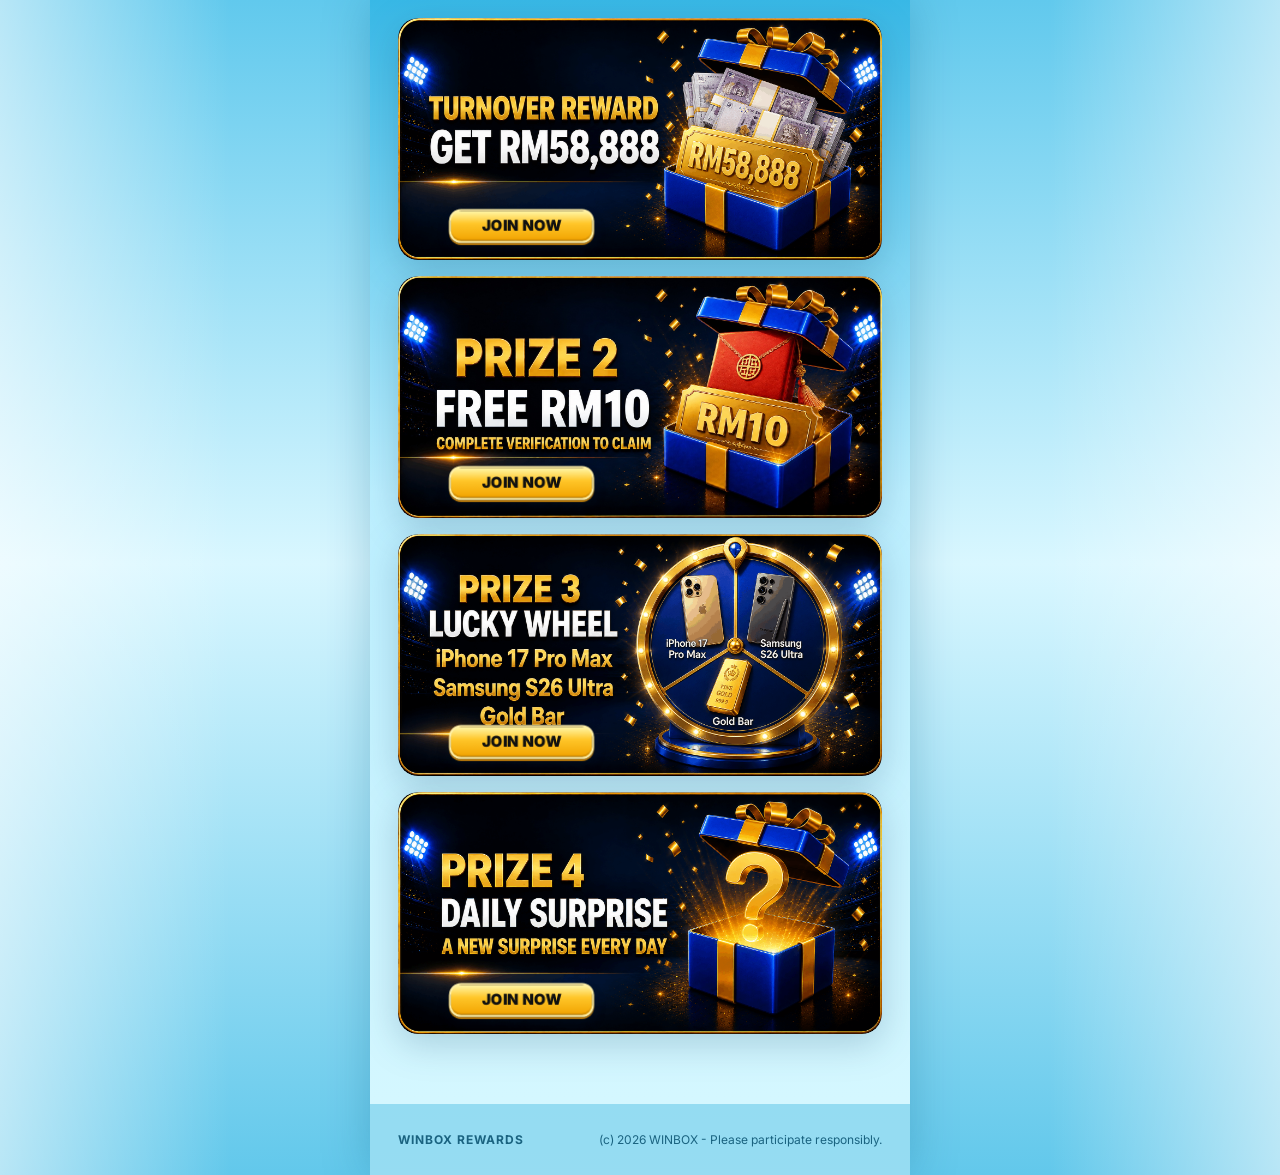
<file: index.html>
<!doctype html>
<html lang="en">
  <head>
    <meta charset="utf-8">
    <meta name="viewport" content="width=device-width, initial-scale=1">
    <title>WINBOX New Member Welcome Rewards</title>
    <link rel="preconnect" href="https://fonts.googleapis.com">
    <link rel="preconnect" href="https://fonts.gstatic.com" crossorigin>
    <link href="https://fonts.googleapis.com/css2?family=Inter:wght@600;700;800;900&display=swap" rel="stylesheet">
    <link rel="stylesheet" href="styles.css?v=user-assets-5">
    <!-- Meta Pixel Code -->
    <script>
      !function(f,b,e,v,n,t,s)
      {if(f.fbq)return;n=f.fbq=function(){n.callMethod?
      n.callMethod.apply(n,arguments):n.queue.push(arguments)};
      if(!f._fbq)f._fbq=n;n.push=n;n.loaded=!0;n.version='2.0';
      n.queue=[];t=b.createElement(e);t.async=!0;
      t.src=v;s=b.getElementsByTagName(e)[0];
      s.parentNode.insertBefore(t,s)}(window, document,'script',
      'https://connect.facebook.net/en_US/fbevents.js');
      fbq('init', '28108732175496393');
      fbq('track', 'PageView');
    </script>
    <!-- End Meta Pixel Code -->
  </head>
  <body>
    <noscript><img height="1" width="1" style="display:none"
    src="https://www.facebook.com/tr?id=28108732175496393&ev=PageView&noscript=1"
    /></noscript>
    <main class="page-shell">
      <section class="rewards" id="rewards">
        <div class="reward-image-list">
          <article class="reward-item reward-item-turnover">
            <div class="reward-image-frame">
              <img src="assets/reward-card-turnover.png?v=turnover-1" alt="Turnover Reward Get RM58,888">
            </div>
            <a class="gold-button real-cta" href="https://tinyurl.com/warb04" target="_blank" rel="noopener"><span>Join Now</span></a>
          </article>

          <article class="reward-item reward-item-1">
            <div class="reward-image-frame">
              <img src="assets/reward-card-1-rm10.jpg?v=rm10-1" alt="Prize 2 Free RM10 Complete Verification to Claim">
            </div>
            <a class="gold-button real-cta" href="https://tinyurl.com/warb04" target="_blank" rel="noopener"><span>Join Now</span></a>
          </article>

          <article class="reward-item reward-item-2">
            <div class="reward-image-frame">
              <img src="assets/reward-card-2.png?v=rewards-v3" alt="Prize 3 Lucky Wheel iPhone 17 Pro Max Samsung S26 Ultra Gold Bar">
            </div>
            <a class="gold-button real-cta" href="https://tinyurl.com/warb04" target="_blank" rel="noopener"><span>Join Now</span></a>
          </article>

          <article class="reward-item reward-item-3">
            <div class="reward-image-frame">
              <img src="assets/reward-card-3.png?v=rewards-v3" alt="Prize 4 Daily Surprise A New Surprise Every Day">
            </div>
            <a class="gold-button real-cta" href="https://tinyurl.com/warb04" target="_blank" rel="noopener"><span>Join Now</span></a>
          </article>
        </div>
      </section>

      <footer>
        <strong>WINBOX Rewards</strong>
        <span>(c) 2026 WINBOX - Please participate responsibly.</span>
      </footer>
    </main>

    <script src="script.js?v=pixel-1"></script>
  </body>
</html>
</file>
<file: styles.css>
:root {
  --sky: #6ccdf0;
  --panel: #062840;
  --navy: #06182c;
  --gold: #ffd853;
  --gold-deep: #d78b09;
  --blue-text: #145678;
  --white: #ffffff;
}

* {
  box-sizing: border-box;
}

html {
  scroll-behavior: smooth;
}

body {
  margin: 0;
  min-height: 100vh;
  font-family: Inter, system-ui, sans-serif;
  color: var(--white);
  background:
    linear-gradient(90deg, rgba(255, 255, 255, 0.55), rgba(255, 255, 255, 0) 18%, rgba(255, 255, 255, 0) 82%, rgba(255, 255, 255, 0.55)),
    linear-gradient(180deg, #61c9ed 0%, #d9f7ff 48%, #62c8eb 100%);
  letter-spacing: 0;
}

a {
  color: inherit;
  text-decoration: none;
}

.page-shell {
  width: min(100%, 540px);
  margin: 0 auto;
  overflow: hidden;
  background: linear-gradient(180deg, #38b8e6 0%, #bcefff 42%, #d7f8ff 100%);
  box-shadow: 0 0 44px rgba(0, 90, 130, 0.28);
}

.hero {
  position: relative;
  min-height: 760px;
  background: #0875e7;
}

.hero img {
  position: absolute;
  inset: 0;
  width: 100%;
  height: 100%;
  object-fit: cover;
}

.poster-hero {
  min-height: 0;
  background: #0758d8;
}

.poster-hero img {
  position: relative;
  display: block;
  height: auto;
  object-fit: contain;
}

.hero-whatsapp-cta {
  position: absolute;
  z-index: 4;
  left: 50%;
  bottom: 19.2%;
  display: inline-flex;
  align-items: center;
  justify-content: center;
  width: min(430px, 78%);
  min-height: clamp(48px, 8.8vw, 62px);
  padding: 0 22px;
  border: 3px solid #ffe06a;
  border-radius: 999px;
  color: #ffd35a;
  background:
    linear-gradient(180deg, rgba(255, 255, 255, 0.22) 0 8%, rgba(255, 255, 255, 0) 24%),
    linear-gradient(180deg, #1c1c18 0%, #080806 48%, #000000 100%);
  box-shadow:
    inset 0 9px 12px rgba(255, 255, 255, 0.18),
    inset 0 -7px 0 rgba(0, 0, 0, 0.62),
    inset 0 0 0 2px rgba(255, 178, 28, 0.74),
    0 0 0 5px #75400a,
    0 0 0 9px #f9b51e,
    0 0 0 12px #6b3300,
    0 0 28px rgba(255, 198, 48, 0.62),
    0 13px 24px rgba(0, 10, 33, 0.48);
  font-family: Inter, system-ui, sans-serif;
  font-size: clamp(19px, 4.7vw, 31px);
  font-weight: 900;
  letter-spacing: 0.4px;
  white-space: nowrap;
  text-transform: uppercase;
  text-shadow:
    0 1px 0 #fff5b1,
    0 3px 0 #9c5600,
    0 5px 0 #5d2900,
    0 8px 12px rgba(0, 0, 0, 0.82);
  transform: translateX(-50%);
  animation: hero-cta-bounce 1.55s ease-in-out infinite;
}

.hero-whatsapp-cta:hover {
  animation-play-state: paused;
  filter: brightness(1.08) saturate(1.05);
}

.hero-whatsapp-cta::before,
.hero-whatsapp-cta::after {
  content: "";
  position: absolute;
  left: 8%;
  right: 8%;
  pointer-events: none;
}

.hero-whatsapp-cta::before {
  top: 8px;
  height: 22%;
  border-radius: 999px;
  background: linear-gradient(90deg, transparent, rgba(255, 255, 255, 0.42), transparent);
  opacity: 0.65;
}

.hero-whatsapp-cta::after {
  top: -11px;
  height: 7px;
  border-radius: 50%;
  background: radial-gradient(circle, rgba(255, 255, 255, 0.98) 0 10%, rgba(255, 226, 89, 0.88) 12% 28%, transparent 44%);
  filter: blur(0.2px);
}

.poster-link {
  display: block;
}

.hero::after {
  content: "";
  position: absolute;
  inset: auto 0 0;
  height: 34%;
  background: linear-gradient(180deg, rgba(15, 122, 226, 0) 0%, rgba(17, 164, 227, 0.52) 48%, #24acd9 100%);
}

.poster-hero::after {
  display: none;
}

.app-badge {
  position: absolute;
  z-index: 3;
  top: 14px;
  right: 28px;
  display: grid;
  place-items: center;
  width: 54px;
  height: 54px;
  border-radius: 14px;
  background: linear-gradient(135deg, #f5ffff 0 30%, #08aee8 31% 100%);
  box-shadow: 0 10px 22px rgba(0, 28, 60, 0.25);
}

.app-badge span {
  color: #0b84c0;
  font-family: Georgia, serif;
  font-size: 30px;
  font-weight: 900;
}

.jackpot-copy {
  position: relative;
  z-index: 2;
  padding: 22px 24px 0;
  text-align: center;
  text-shadow: 0 4px 0 #0752b5, 0 8px 16px rgba(0, 24, 80, 0.34);
}

.jackpot-copy h1 {
  margin: 0 auto 4px;
  max-width: 460px;
  color: #ffffff;
  font-size: clamp(48px, 12vw, 72px);
  font-weight: 900;
  line-height: 1;
  letter-spacing: 0;
  -webkit-text-stroke: 3px #106bd7;
}

.mega-prize {
  color: var(--gold);
  font-size: clamp(76px, 20vw, 118px);
  font-weight: 900;
  line-height: 0.92;
  letter-spacing: 0;
  -webkit-text-stroke: 4px #0b67d4;
  text-shadow:
    0 5px 0 #0649a9,
    0 9px 0 #07347f,
    0 18px 24px rgba(0, 25, 80, 0.36);
}

.jackpot-ribbon {
  width: min(100%, 420px);
  margin: 4px auto 12px;
  padding: 10px 18px;
  clip-path: polygon(6% 0, 94% 0, 100% 50%, 94% 100%, 6% 100%, 0 50%);
  color: #ffffff;
  background: linear-gradient(180deg, #1e91ff, #0648bc);
  border: 2px solid rgba(127, 221, 255, 0.75);
  font-size: clamp(18px, 4.7vw, 27px);
  font-weight: 900;
  text-shadow: 0 3px 0 #063d9a;
}

.rank-board {
  width: min(100%, 382px);
  margin: 0 auto 16px;
  padding: 16px 18px 18px;
  border: 2px solid rgba(129, 220, 255, 0.82);
  border-radius: 18px;
  background:
    radial-gradient(circle at 50% 0%, rgba(255, 239, 141, 0.34), transparent 38%),
    linear-gradient(180deg, rgba(26, 143, 255, 0.88), rgba(4, 80, 193, 0.94));
  box-shadow:
    inset 0 0 28px rgba(255, 255, 255, 0.2),
    0 12px 24px rgba(0, 34, 98, 0.28);
}

.top-rank,
.mini-ranks div {
  display: flex;
  align-items: center;
  justify-content: center;
  gap: 12px;
}

.top-rank span,
.mini-ranks span {
  display: grid;
  place-items: center;
  border-radius: 50%;
  color: #7a4b00;
  background: linear-gradient(180deg, #fff4a5, #ffc229);
  box-shadow: inset 0 -3px 0 rgba(140, 82, 0, 0.22);
  font-weight: 900;
  text-shadow: none;
}

.top-rank span {
  width: 44px;
  height: 44px;
  font-size: 23px;
}

.top-rank strong {
  color: var(--gold);
  font-size: clamp(42px, 10vw, 58px);
  font-weight: 900;
  line-height: 1;
  letter-spacing: 0;
  -webkit-text-stroke: 2px #9d5e00;
  text-shadow: 0 4px 0 #7b4a00, 0 10px 16px rgba(0, 0, 0, 0.28);
}

.mini-ranks {
  display: grid;
  grid-template-columns: 1fr 1fr;
  gap: 12px;
  margin: 10px 0 14px;
}

.mini-ranks span {
  width: 34px;
  height: 34px;
  color: #676767;
  background: linear-gradient(180deg, #ffffff, #bfc8d7);
  font-size: 17px;
}

.mini-ranks div:last-child span {
  color: #8b3c00;
  background: linear-gradient(180deg, #ffd37a, #d57518);
}

.mini-ranks strong {
  color: var(--gold);
  font-size: clamp(24px, 6vw, 34px);
  font-weight: 900;
  letter-spacing: 0;
  -webkit-text-stroke: 1px #9d5e00;
}

.rank-columns {
  display: grid;
  grid-template-columns: 1fr 1fr;
  gap: 18px;
  text-align: left;
  text-shadow: 0 2px 0 #06409b;
}

.rank-columns ul {
  display: grid;
  gap: 6px;
  margin: 0;
  padding: 0;
  list-style: none;
}

.rank-columns ul + ul {
  padding-left: 18px;
  border-left: 1px solid rgba(255, 255, 255, 0.54);
}

.rank-columns li {
  display: flex;
  justify-content: space-between;
  gap: 8px;
  color: #ffffff;
  font-size: 15px;
  font-weight: 900;
  line-height: 1.2;
}

.rank-columns span {
  white-space: nowrap;
}

.red-button {
  display: inline-flex;
  align-items: center;
  justify-content: center;
  min-width: 224px;
  min-height: 58px;
  padding: 0 34px;
  border: 3px solid #ffcbcb;
  border-radius: 999px;
  color: #ffffff;
  background: linear-gradient(180deg, #ff7772, #e71522);
  box-shadow:
    inset 0 -5px 0 rgba(132, 0, 10, 0.28),
    0 5px 0 #9c0710,
    0 14px 20px rgba(0, 37, 97, 0.26);
  font-size: 32px;
  font-weight: 900;
  text-shadow: 0 3px 0 #980511;
}

.gold-button {
  display: inline-flex;
  flex-direction: column;
  align-items: center;
  justify-content: center;
  min-width: 214px;
  min-height: 56px;
  padding: 7px 24px 8px;
  border: 3px solid #fff0a7;
  border-radius: 18px;
  color: #101010;
  background:
    linear-gradient(180deg, #fff7a7 0%, #ffc629 42%, #f2a300 100%);
  box-shadow:
    inset 0 -4px 0 rgba(133, 82, 0, 0.25),
    0 4px 0 #ac710b,
    0 10px 18px rgba(0, 23, 51, 0.28);
  text-transform: uppercase;
  animation: cta-bounce 1.45s ease-in-out infinite;
  transform-origin: center bottom;
  will-change: transform;
}

.gold-button:hover {
  animation-play-state: paused;
  transform: translateY(-2px) scale(1.03);
}

@keyframes cta-bounce {
  0%,
  72%,
  100% {
    transform: translateY(0) scale(1);
  }

  16% {
    transform: translateY(-8px) scale(1.04);
  }

  30% {
    transform: translateY(0) scale(0.98);
  }

  44% {
    transform: translateY(-4px) scale(1.02);
  }
}

@keyframes hero-cta-bounce {
  0%,
  70%,
  100% {
    transform: translateX(-50%) translateY(0) scale(1);
  }

  16% {
    transform: translateX(-50%) translateY(-9px) scale(1.045);
  }

  30% {
    transform: translateX(-50%) translateY(0) scale(0.985);
  }

  44% {
    transform: translateX(-50%) translateY(-4px) scale(1.02);
  }
}

@media (prefers-reduced-motion: reduce) {
  .gold-button,
  .hero-whatsapp-cta {
    animation: none;
  }
}

.gold-button span {
  font-size: 25px;
  font-weight: 900;
  line-height: 1;
}

.gold-button small {
  margin-top: 2px;
  font-size: 9px;
  font-weight: 900;
  letter-spacing: 2px;
}

.intro {
  padding: 28px 24px 42px;
  text-align: center;
  color: rgba(255, 255, 255, 0.82);
  background: linear-gradient(180deg, #22a6d3, #35bde7);
}

.hero-join {
  margin-bottom: 22px;
}

.intro p {
  margin: 0 0 22px;
  font-size: 13px;
}

.intro span {
  color: var(--gold);
  font-size: 20px;
  font-weight: 900;
}

.proof-panel {
  display: grid;
  grid-template-columns: repeat(4, 1fr);
  gap: 14px;
  width: calc(100% - 60px);
  margin: -16px auto 44px;
  padding: 26px 24px;
  border-radius: 24px;
  background: #06233a;
  box-shadow: 0 18px 35px rgba(10, 67, 95, 0.28);
}

.proof-panel article {
  min-width: 0;
  text-align: center;
}

.proof-icon {
  display: grid;
  place-items: center;
  width: 58px;
  height: 58px;
  margin: 0 auto 12px;
  border: 1px solid rgba(255, 201, 53, 0.2);
  border-radius: 16px;
  color: var(--gold);
  background: rgba(26, 100, 154, 0.36);
  font-size: 26px;
  font-weight: 900;
}

.proof-panel strong,
.proof-panel small {
  display: block;
}

.proof-panel strong {
  margin-bottom: 8px;
  font-size: 13px;
  font-weight: 900;
}

.proof-panel small {
  color: #8aa9bb;
  font-size: 10px;
}

.rewards {
  padding: 18px 28px 70px;
}

.section-title {
  margin-bottom: 30px;
  text-align: center;
}

.section-title p {
  margin: 0 0 18px;
  color: #075281;
  font-size: 12px;
  font-weight: 900;
  letter-spacing: 4px;
  text-transform: uppercase;
  text-shadow: 0 1px 0 rgba(255, 255, 255, 0.65);
}

.section-title h2 {
  margin: 0 0 16px;
  color: #073f72;
  font-size: clamp(38px, 9vw, 48px);
  font-weight: 900;
  line-height: 1.15;
  text-shadow: 0 2px 0 rgba(255, 255, 255, 0.75), 0 5px 10px rgba(0, 91, 134, 0.18);
}

.section-title strong {
  display: block;
  margin-bottom: 12px;
  color: #266582;
  font-size: 16px;
  font-weight: 900;
  letter-spacing: 2px;
  text-transform: uppercase;
}

.section-title span,
.section-title small {
  display: block;
  color: #2b7390;
}

.section-title span {
  margin-bottom: 10px;
  font-size: 17px;
}

.section-title small {
  font-size: 11px;
  letter-spacing: 1px;
}

.reward-list {
  display: grid;
  gap: 20px;
}

.reward-image-list {
  display: grid;
  gap: 16px;
}

.reward-item {
  position: relative;
  display: grid;
  justify-items: center;
}

.reward-image-frame {
  position: relative;
  overflow: hidden;
  width: 100%;
  border-radius: 20px;
  filter: drop-shadow(0 10px 18px rgba(2, 50, 86, 0.2));
}

.reward-image-frame img {
  display: block;
  width: 100%;
  height: auto;
  border-radius: 20px;
}

.real-cta {
  position: absolute;
  z-index: 2;
  left: 10.5%;
  bottom: 7%;
  min-width: min(168px, 30%);
  min-height: 34px;
  padding: 5px 16px 6px;
  border-width: 2px;
  border-radius: 12px;
  box-shadow:
    inset 0 -2px 0 rgba(133, 82, 0, 0.25),
    0 2px 0 #ac710b,
    0 7px 12px rgba(0, 23, 51, 0.2);
}

.reward-item-1 .real-cta {
  bottom: 7.5%;
}

.reward-item-5 .real-cta {
  bottom: 6.5%;
}

.real-cta span {
  font-size: clamp(12px, 3vw, 15px);
}

.real-cta small {
  margin-top: 0;
  font-size: 6px;
  letter-spacing: 1.4px;
}


.reward-poster-link {
  display: block;
  border-radius: 20px;
}

.reward-poster {
  display: block;
  width: 100%;
  height: auto;
  border-radius: 20px;
  filter: drop-shadow(0 14px 22px rgba(2, 50, 86, 0.22));
}

.reward-card {
  position: relative;
  min-height: 202px;
  overflow: hidden;
  border: 4px solid #06141f;
  border-radius: 20px;
  background:
    radial-gradient(circle at 86% 25%, rgba(255, 215, 80, 0.38), transparent 25%),
    radial-gradient(circle at 8% 4%, rgba(62, 174, 255, 0.56), transparent 28%),
    linear-gradient(180deg, #071733 0%, #082d74 54%, #051127 100%);
  box-shadow:
    inset 0 0 0 2px rgba(255, 207, 90, 0.72),
    0 2px 0 #cc8a24,
    0 12px 24px rgba(2, 50, 86, 0.22);
}

.reward-card::after {
  content: "";
  position: absolute;
  inset: 0;
  background:
    linear-gradient(90deg, rgba(2, 12, 30, 0.18) 0%, rgba(2, 12, 30, 0) 52%),
    repeating-linear-gradient(168deg, rgba(255, 255, 255, 0.08) 0 1px, transparent 1px 38px);
}

.reward-card::before {
  content: "";
  position: absolute;
  left: -8%;
  right: -8%;
  bottom: -34px;
  height: 88px;
  border-radius: 50% 50% 0 0;
  background:
    radial-gradient(ellipse at center, rgba(62, 178, 255, 0.22), transparent 62%),
    linear-gradient(180deg, rgba(35, 103, 190, 0.55), rgba(2, 15, 37, 0.2));
  box-shadow: inset 0 16px 28px rgba(255, 255, 255, 0.08);
}

.reward-content {
  position: relative;
  z-index: 3;
  width: 66%;
  padding: 18px 0 14px 28px;
  text-shadow: 0 3px 8px rgba(0, 0, 0, 0.55);
}

.reward-content p {
  margin: 0 0 8px;
  color: #fff0a2;
  font-size: 22px;
  font-weight: 900;
  line-height: 0.98;
}

.reward-content p span {
  display: block;
  color: #ffffff;
  font-size: 10px;
  letter-spacing: 1px;
  text-transform: uppercase;
}

.reward-tag {
  display: inline-flex;
  justify-content: center;
  min-width: 176px;
  margin-bottom: 10px;
  padding: 7px 18px;
  border: 2px solid rgba(255, 205, 111, 0.72);
  clip-path: polygon(9% 0, 100% 0, 91% 100%, 0 100%);
  color: #fff;
  background: linear-gradient(180deg, #223a63, #071833);
  font-size: 23px;
  font-weight: 900;
  line-height: 1;
}

.reward-label {
  margin-bottom: 0;
  color: #fff0a2;
  font-size: 14px;
  font-weight: 900;
  text-transform: uppercase;
}

.reward-content h3 {
  margin: 0;
  color: var(--gold);
  font-size: clamp(48px, 12vw, 72px);
  font-weight: 900;
  line-height: 0.92;
  letter-spacing: 0;
  text-shadow:
    0 3px 0 #9f5d00,
    0 8px 14px rgba(0, 0, 0, 0.55);
}

.reward-card .gold-button {
  position: absolute;
  left: 36px;
  bottom: 12px;
  min-width: 176px;
  min-height: 44px;
  border-width: 2px;
  border-radius: 15px;
  box-shadow:
    inset 0 -3px 0 rgba(133, 82, 0, 0.25),
    0 3px 0 #ac710b;
}

.reward-card .gold-button span {
  font-size: 19px;
}

.reward-art {
  position: absolute;
  z-index: 2;
  right: 18px;
  bottom: 16px;
  width: 178px;
  height: 164px;
  pointer-events: none;
}

.gift-box,
.gift-lid,
.packet,
.coin,
.spark {
  position: absolute;
  display: block;
}

.gift-box {
  right: 22px;
  bottom: 14px;
  width: 104px;
  height: 78px;
  border-radius: 14px 14px 18px 18px;
  background:
    linear-gradient(90deg, transparent 44%, rgba(255, 222, 90, 0.95) 45% 56%, transparent 57%),
    linear-gradient(145deg, #0b68d8, #061a5b 68%);
  box-shadow:
    inset 10px 8px 0 rgba(255, 255, 255, 0.13),
    inset -12px -12px 0 rgba(0, 12, 56, 0.35),
    0 18px 24px rgba(0, 0, 0, 0.35);
  transform: perspective(180px) rotateY(-10deg) rotateZ(-3deg);
}

.gift-lid {
  right: 15px;
  bottom: 92px;
  width: 118px;
  height: 34px;
  border-radius: 12px;
  background:
    linear-gradient(90deg, transparent 45%, rgba(255, 231, 104, 0.98) 46% 56%, transparent 57%),
    linear-gradient(145deg, #1484ff, #062171 72%);
  box-shadow: inset 8px 6px 0 rgba(255, 255, 255, 0.18), 0 10px 16px rgba(0, 0, 0, 0.3);
  transform: rotate(-13deg);
}

.gift-lid::before,
.gift-lid::after {
  content: "";
  position: absolute;
  top: -24px;
  width: 38px;
  height: 34px;
  border: 8px solid #116fe0;
  border-radius: 50% 50% 16px 16px;
  box-shadow: inset 0 0 0 4px rgba(255, 217, 70, 0.5);
}

.gift-lid::before {
  left: 24px;
  transform: rotate(-28deg);
}

.gift-lid::after {
  right: 24px;
  transform: rotate(28deg);
}

.coin {
  width: 58px;
  height: 58px;
  border: 4px solid #fff1a4;
  border-radius: 50%;
  background:
    radial-gradient(circle at 32% 25%, #fff8bd 0 10%, transparent 11%),
    radial-gradient(circle, #ffe66a 0 30%, #ffbd1b 62%, #a96500 100%);
  box-shadow:
    inset -7px -8px 0 rgba(142, 82, 0, 0.26),
    0 0 24px rgba(255, 207, 52, 0.55),
    0 9px 14px rgba(0, 0, 0, 0.26);
}

.coin::after {
  content: "$";
  position: absolute;
  inset: 0;
  display: grid;
  place-items: center;
  color: #9d6200;
  font-size: 27px;
  font-weight: 900;
  text-shadow: 0 1px 0 rgba(255, 255, 255, 0.55);
}

.gift-art .coin-a {
  right: 52px;
  top: 12px;
  width: 78px;
  height: 78px;
}

.gift-art .coin-b {
  right: 10px;
  top: 46px;
  width: 48px;
  height: 48px;
  transform: rotate(14deg);
}

.gift-art .coin-c {
  right: 122px;
  top: 62px;
  width: 42px;
  height: 42px;
  transform: rotate(-18deg);
}

.silver-art .coin {
  border-color: #f4fbff;
  background:
    radial-gradient(circle at 32% 25%, #ffffff 0 10%, transparent 11%),
    radial-gradient(circle, #fff9bb 0 24%, #dfe8f4 58%, #8999b2 100%);
}

.bronze-art .coin {
  border-color: #ffdf9c;
  background:
    radial-gradient(circle at 32% 25%, #fff0bc 0 10%, transparent 11%),
    radial-gradient(circle, #ffd07d 0 28%, #d8751f 62%, #7a3308 100%);
}

.small-prize-art {
  transform: scale(0.9);
  transform-origin: right bottom;
}

.packet {
  width: 74px;
  height: 104px;
  border: 4px solid #ffd665;
  border-radius: 13px;
  background:
    radial-gradient(circle at 50% 42%, #ffe36b 0 16%, transparent 17%),
    linear-gradient(145deg, #ff4a37, #be0e21 76%);
  box-shadow: inset 8px 8px 0 rgba(255, 255, 255, 0.16), 0 15px 20px rgba(0, 0, 0, 0.28);
}

.packet::after {
  content: "$";
  position: absolute;
  inset: 0;
  display: grid;
  place-items: center;
  color: #8c2500;
  font-size: 34px;
  font-weight: 900;
}

.packet-main {
  right: 42px;
  bottom: 20px;
  transform: rotate(8deg);
}

.packet-back {
  right: 88px;
  bottom: 34px;
  opacity: 0.84;
  transform: scale(0.82) rotate(-14deg);
}

.angpau-art .coin-a {
  right: 24px;
  top: 18px;
}

.angpau-art .coin-b {
  right: 112px;
  top: 22px;
  width: 42px;
  height: 42px;
}

.spark {
  width: 10px;
  height: 10px;
  background: #ffd94f;
  clip-path: polygon(50% 0, 62% 36%, 100% 50%, 62% 64%, 50% 100%, 38% 64%, 0 50%, 38% 36%);
  filter: drop-shadow(0 0 8px rgba(255, 218, 69, 0.9));
}

.spark-a {
  right: 148px;
  top: 26px;
}

.spark-b {
  right: 12px;
  top: 14px;
  transform: scale(1.35) rotate(12deg);
}

footer {
  display: flex;
  justify-content: space-between;
  gap: 18px;
  padding: 28px;
  color: #1a6380;
  background: rgba(86, 193, 229, 0.5);
  font-size: 12px;
}

footer strong {
  letter-spacing: 1px;
  text-transform: uppercase;
}

@media (max-width: 560px) {
  .page-shell {
    width: 100%;
  }

  .hero-whatsapp-cta {
    bottom: 19.6%;
    width: min(350px, 74%);
    min-height: 48px;
    font-size: clamp(18px, 5vw, 22px);
    box-shadow:
      inset 0 8px 10px rgba(255, 255, 255, 0.18),
      inset 0 -6px 0 rgba(0, 0, 0, 0.62),
      inset 0 0 0 2px rgba(255, 178, 28, 0.74),
      0 0 0 4px #75400a,
      0 0 0 7px #f9b51e,
      0 0 0 10px #6b3300,
      0 0 22px rgba(255, 198, 48, 0.55),
      0 10px 18px rgba(0, 10, 33, 0.42);
  }

  .hero {
    min-height: 740px;
  }

  .poster-hero {
    min-height: 0;
  }

  .jackpot-copy {
    padding-inline: 14px;
  }

  .rank-board {
    width: min(100%, 354px);
    padding: 14px 12px 16px;
  }

  .rank-columns {
    gap: 10px;
  }

  .rank-columns ul + ul {
    padding-left: 10px;
  }

  .rank-columns li {
    font-size: 13px;
  }

  .proof-panel {
    width: calc(100% - 34px);
    gap: 9px;
    padding: 22px 12px;
  }

  .proof-icon {
    width: 50px;
    height: 50px;
    font-size: 23px;
  }

  .rewards {
    padding-inline: 18px;
  }

  .reward-card {
    min-height: 180px;
  }

  .reward-content {
    width: 67%;
    padding-left: 18px;
  }

  .reward-tag {
    min-width: 132px;
    font-size: 20px;
  }

  .reward-card .gold-button {
    right: 42px;
    bottom: 10px;
    min-width: 158px;
  }

  footer {
    display: grid;
  }
}

@media (max-width: 390px) {
  .hero {
    min-height: 712px;
  }

  .poster-hero {
    min-height: 0;
  }

  .jackpot-copy h1 {
    font-size: 46px;
  }

  .mega-prize {
    font-size: 74px;
  }

  .rank-columns li {
    font-size: 12px;
  }

  .red-button {
    min-width: 204px;
    min-height: 54px;
    font-size: 28px;
  }

  .proof-panel {
    grid-template-columns: repeat(2, 1fr);
  }

  .reward-card .gold-button {
    right: 20px;
  }
}
</file>
